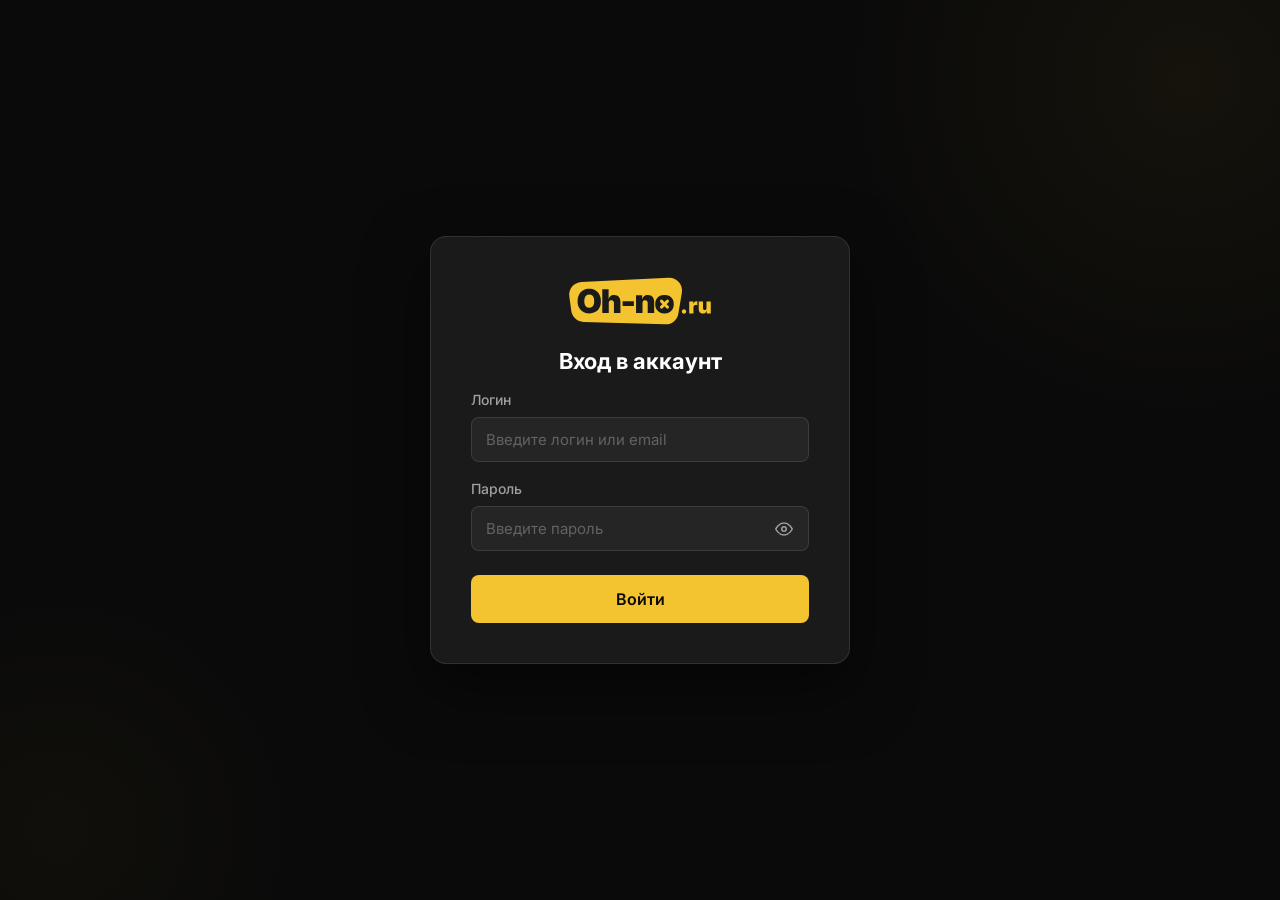
<file: index.html>
<!DOCTYPE html>
<html lang="ru">
<head>
  <meta charset="UTF-8">
  <meta name="viewport" content="width=device-width, initial-scale=1.0">
  <title>Вход в аккаунт</title>
  <meta name="description" content="Авторизация">
  <meta name="robots" content="noindex, nofollow">
  <link rel="preconnect" href="https://fonts.googleapis.com">
  <link href="https://fonts.googleapis.com/css2?family=Inter:wght@400;500;600;700;800;900&display=swap" rel="stylesheet">
  <link rel="icon" type="image/png" href="/img/favicon-96x96.png" sizes="96x96">
  <link rel="icon" type="image/svg+xml" href="/img/favicon.svg">
  <link rel="shortcut icon" href="/img/favicon.ico">
  <link rel="apple-touch-icon" sizes="180x180" href="/img/apple-touch-icon.png">
  <link rel="stylesheet" href="/css/style.css">
  <meta name="apple-mobile-web-app-title" content="Oh-no!">
  <link rel="manifest" href="/img/site.webmanifest">
  <meta name="theme-color" content="#111111">
  <meta name="color-scheme" content="dark">
  <meta name="apple-mobile-web-app-capable" content="yes">
  <meta name="apple-mobile-web-app-status-bar-style" content="black-translucent">
  <style>
    /* ==================== CSS Variables ==================== */
    :root {
      --color-bg-dark: #0a0a0a;
      --color-bg-card: #1a1a1a;
      --color-bg-hover: #252525;
      --color-text-primary: #ffffff;
      --color-text-secondary: #a0a0a0;
      --color-accent: #f4c430;
      --color-accent-hover: #ddb028;
      --color-accent-glow: rgba(244, 196, 48, 0.4);
      --color-border: rgba(255, 255, 255, 0.1);
      --color-error-red: #ff4d4d;
      --max-width: 1200px;
      --spacing-xs: 8px;
      --spacing-sm: 16px;
      --spacing-md: 24px;
      --spacing-lg: 48px;
      --spacing-xl: 72px;
    }

    @keyframes fadeInUp {
      from { opacity: 0; transform: translateY(24px); }
      to   { opacity: 1; transform: translateY(0); }
    }
    @keyframes float {
      0%, 100% { transform: translateY(0); }
      50%       { transform: translateY(-20px); }
    }

    * { margin: 0; padding: 0; box-sizing: border-box; }

    html, body {
      overflow-x: hidden;
    }

    body {
      font-family: -apple-system, BlinkMacSystemFont, 'Inter', 'Segoe UI', 'Roboto', Arial, sans-serif;
      background-color: var(--color-bg-dark);
      color: var(--color-text-primary);
      line-height: 1.6;
      -webkit-font-smoothing: antialiased;
      min-height: 100dvh;
    }

    .container {
      max-width: var(--max-width);
      margin: 0 auto;
      padding: 0 var(--spacing-md);
    }

    /* ==================== Header ==================== */
    header {
      position: fixed;
      top: 0; left: 0; right: 0;
      background: rgba(10, 10, 10, 0.95);
      backdrop-filter: blur(10px);
      border-bottom: 1px solid var(--color-border);
      z-index: 1000;
      padding: var(--spacing-sm) 0;
    }

    .header-content {
      display: flex;
      justify-content: flex-start;
      align-items: center;
    }

    .logo {
      height: 40px;
      display: block;
      flex-shrink: 0;
      max-width: 120px;
      cursor: pointer;
      color: var(--color-accent);
      transition: color .2s;
      text-decoration: none;
    }
    .logo-svg { height: 100%; width: auto; display: block; }
    .logo:hover { color: var(--color-accent-hover); }

    /* ==================== Login Page ==================== */
    .login-page {
      min-height: 100vh;
      min-height: 100dvh;
      display: flex;
      align-items: center;
      justify-content: center;
      padding: 80px 24px;
      position: relative;
      overflow: hidden;
    }

    /* Фоновое свечение */
    .login-page::before {
      content: '';
      position: absolute;
      top: -30%;
      right: -20%;
      width: min(700px, 90vw);
      height: min(700px, 90vw);
      background: radial-gradient(circle, var(--color-accent-glow) 0%, transparent 70%);
      opacity: 0.12;
      animation: float 10s ease-in-out infinite;
      pointer-events: none;
    }
    .login-page::after {
      content: '';
      position: absolute;
      bottom: -20%;
      left: -15%;
      width: min(500px, 70vw);
      height: min(500px, 70vw);
      background: radial-gradient(circle, var(--color-accent-glow) 0%, transparent 70%);
      opacity: 0.07;
      animation: float 13s ease-in-out infinite reverse;
      pointer-events: none;
    }

    .login-card {
      background: var(--color-bg-card);
      border: 1px solid var(--color-border);
      border-radius: 16px;
      padding: 40px;
      width: 100%;
      max-width: 420px;
      position: relative;
      z-index: 1;
      animation: fadeInUp 0.7s ease both;
      box-shadow: 0 24px 64px rgba(0,0,0,0.5);
    }

    .login-logo-wrap {
      display: flex;
      justify-content: center;
      margin-bottom: var(--spacing-md);
    }

    .login-logo {
      height: 48px;
      color: var(--color-accent);
      display: block;
    }

    .login-title {
      font-size: 22px;
      font-weight: 700;
      color: var(--color-text-primary);
      text-align: center;
      margin-bottom: var(--spacing-sm);
    }

    .login-subtitle {
      font-size: 14px;
      color: var(--color-text-secondary);
      text-align: center;
      margin-bottom: var(--spacing-md);
    }

    /* ==================== Form ==================== */
    .form-group {
      display: flex;
      flex-direction: column;
      gap: 6px;
      margin-bottom: var(--spacing-sm);
    }

    .form-label {
      font-size: 14px;
      font-weight: 500;
      color: var(--color-text-secondary);
    }

    .form-input {
      width: 100%;
      padding: 12px 14px;
      background: rgba(255,255,255,0.05);
      border: 1px solid var(--color-border);
      border-radius: 8px;
      color: var(--color-text-primary);
      font-size: 15px;
      font-family: inherit;
      outline: none;
      transition: border-color 0.2s, box-shadow 0.2s, background 0.2s;
    }

    .form-input::placeholder {
      color: rgba(160,160,160,0.5);
    }

    /*.form-input:focus {
      border-color: var(--color-accent);
      background: rgba(244, 196, 48, 0.04);
      box-shadow: 0 0 0 3px rgba(244,196,48,0.12);
    }*/

    .form-input.error {
      border-color: var(--color-error-red);
      box-shadow: 0 0 0 3px rgba(255,77,77,0.12);
    }

    /* Password field wrapper */
    .input-wrap {
      position: relative;
    }

    .toggle-password {
      position: absolute;
      right: 12px;
      top: 50%;
      transform: translateY(-50%);
      background: none;
      border: none;
      color: var(--color-text-secondary);
      cursor: pointer;
      padding: 4px;
      line-height: 0;
      transition: color 0.2s;
    }
    .toggle-password:hover { color: var(--color-text-primary); }

    .form-input.with-toggle { padding-right: 42px; }

    /* Error message */
    .form-error {
      font-size: 12px;
      color: var(--color-error-red);
      min-height: 16px;
      display: none;
    }
    .form-error.visible { display: block; }

    /* Global login error */
    .login-error-banner {
      background: rgba(255,77,77,0.1);
      border: 1px solid rgba(255,77,77,0.3);
      border-radius: 8px;
      padding: 10px 14px;
      font-size: 14px;
      color: #ff7070;
      margin-bottom: var(--spacing-sm);
      display: none;
    }
    .login-error-banner.visible { display: block; }

    /* ==================== Submit Button ==================== */
    .btn-submit {
      width: 100%;
      padding: 14px 28px;
      background: var(--color-accent);
      color: var(--color-bg-dark);
      border: none;
      border-radius: 8px;
      font-size: 16px;
      font-weight: 600;
      font-family: inherit;
      cursor: pointer;
      transition: background 0.2s, transform 0.2s, box-shadow 0.2s;
      margin-top: var(--spacing-md);
      display: flex;
      align-items: center;
      justify-content: center;
      gap: 8px;
    }

    .btn-submit:hover {
      background: var(--color-accent-hover);
      transform: translateY(-2px);
      box-shadow: 0 8px 24px var(--color-accent-glow), 0 0 40px var(--color-accent-glow);
    }

    .btn-submit:active {
      transform: translateY(0);
      box-shadow: none;
    }

    .btn-submit:disabled {
      opacity: 0.5;
      cursor: not-allowed;
      transform: none;
      box-shadow: none;
    }

    /* Spinner inside button */
    .btn-spinner {
      width: 18px;
      height: 18px;
      border: 2px solid rgba(10,10,10,0.3);
      border-top-color: var(--color-bg-dark);
      border-radius: 50%;
      animation: spin 0.7s linear infinite;
      display: none;
    }
    @keyframes spin { to { transform: rotate(360deg); } }
    .btn-submit.loading .btn-spinner { display: block; }
    .btn-submit.loading .btn-text { opacity: 0.6; }

    /* ==================== Forgot link ==================== */
    .form-footer {
      text-align: center;
      margin-top: var(--spacing-sm);
      font-size: 13px;
      color: var(--color-text-secondary);
    }

    .form-footer a {
      color: var(--color-accent);
      text-decoration: none;
      transition: color 0.2s;
    }
    .form-footer a:hover { color: var(--color-accent-hover); }

    /* ==================== Accessibility ==================== */
    :focus-visible {
      outline: 2px solid var(--color-accent);
      outline-offset: 2px;
      border-radius: 6px;
    }

    @media (prefers-reduced-motion: reduce) {
      *, *::before, *::after {
        animation: none !important;
        transition-duration: 0.01ms !important;
      }
    }

    /* ==================== Tablet (768px) ==================== */
    @media (max-width: 768px) {
      .login-page {
        padding: 64px 16px;
      }
      .login-card {
        padding: 32px;
        border-radius: 14px;
      }
    }

    /* ==================== Mobile (480px) ==================== */
    @media (max-width: 480px) {
      .login-page {
        padding: 48px 12px;
      }
      .login-card {
        padding: 24px;
        border-radius: 12px;
        box-shadow: 0 16px 40px rgba(0,0,0,0.4);
      }
      .login-title { font-size: 20px; }
      .login-logo { height: 36px; }
      .btn-submit {
        padding: 12px 24px;
        font-size: 15px;
      }
    }

    /* ==================== Very small screens (360px) ==================== */
    @media (max-width: 360px) {
      .login-page {
        padding: 40px 8px;
      }
      .login-card {
        padding: 20px;
        border-radius: 10px;
      }
      .login-title { font-size: 18px; }
      .form-input {
        padding: 10px 12px;
        font-size: 14px;
      }
      .form-input.with-toggle { padding-right: 38px; }
      .btn-submit {
        padding: 11px 20px;
        font-size: 14px;
      }
    }
  </style>
</head>
<body>
  <main class="login-page" id="loginPage">
    <div class="login-card">

      <div class="login-logo-wrap" aria-hidden="true">
        <svg xmlns="http://www.w3.org/2000/svg" class="login-logo" viewBox="0 0 120 40"><path fill="currentColor" d="M96.68 30.58c-.52 0-.96-.17-1.31-.52s-.53-.78-.53-1.3.18-.95.53-1.3.79-.52 1.31-.52.96.17 1.31.52.53.78.53 1.3-.18.95-.53 1.3-.79.52-1.31.52M101 30.36v-9.99h3.48v1.91h.11c.18-.71.47-1.23.86-1.55s.86-.49 1.39-.49c.15 0 .31.01.46.04s.3.06.45.11v3.06c-.18-.07-.4-.11-.66-.14s-.48-.04-.67-.04c-.35 0-.67.08-.95.24s-.5.38-.66.66-.24.62-.24 1v5.2h-3.59ZM112.42 30.49c-.7 0-1.32-.16-1.84-.48s-.93-.77-1.22-1.33-.43-1.21-.43-1.94v-6.36h3.59v5.61c0 .49.13.88.38 1.17s.6.42 1.05.42c.3 0 .55-.06.77-.19s.38-.31.5-.55.18-.52.18-.85v-5.61h3.59v9.99h-3.37l-.07-2.56h.11c-.23.76-.59 1.39-1.10 1.91s-1.22.77-2.14.77M19.98 15.21c-.61-.42-1.37-.64-2.27-.64s-1.65.21-2.26.64c-.61.42-1.08 1.05-1.39 1.88-.32.83-.48 1.84-.48 3.04s.16 2.19.48 3.02c.32.82.78 1.44 1.39 1.87.61.42 1.36.64 2.26.64s1.66-.21 2.27-.64c.61-.42 1.07-1.05 1.39-1.87s.47-1.83.47-3.02-.16-2.21-.47-3.04-.78-1.45-1.39-1.88M83.8 19.26a1.25 1.25 0 0 0-1.77 0l-1.62 1.62-1.62-1.62a1.25 1.25 0 0 0-1.77 0 1.25 1.25 0 0 0 0 1.77l1.62 1.62-1.62 1.62a1.25 1.25 0 0 0 0 1.77c.24.24.56.37.88.37s.64-.12.88-.37l1.62-1.62 1.62 1.62c.24.24.56.37.88.37s.64-.12.88-.37c.49-.49.49-1.28 0-1.77l-1.62-1.62 1.62-1.62c.49-.49.49-1.28 0-1.77Z"/><path fill="currentColor" d="m83.85.56-72.7 3.59C4.9 4.46.25 10.06 1.1 16.26l1.63 11.95c.7 5.17 5.05 9.08 10.26 9.23l68.12 2.01c5.33.16 9.96-3.64 10.84-8.9L94.9 13C96.03 6.28 90.66.23 83.85.57ZM26.12 25.73c-.86 1.52-2.03 2.68-3.49 3.46q-2.205 1.17-4.92 1.17c-2.715 0-3.46-.39-4.93-1.18s-2.63-1.94-3.49-3.47C8.43 24.19 8 22.32 8 20.11s.43-4.1 1.29-5.63 2.02-2.68 3.49-3.47 3.11-1.17 4.93-1.17 3.45.39 4.92 1.17 2.63 1.94 3.49 3.47 1.29 3.4 1.29 5.63-.43 4.09-1.29 5.61Zm17.56 4.37h-5.39v-8.42c0-.74-.19-1.33-.56-1.75s-.9-.64-1.58-.64c-.44 0-.82.1-1.15.29s-.58.46-.76.82-.27.78-.27 1.28v8.42h-5.39V10.12h5.25v8.11a6.6 6.6 0 0 1 1.4-2.16c.76-.77 1.83-1.16 3.21-1.16 1.06 0 1.99.24 2.77.72s1.39 1.15 1.82 2 .64 1.82.64 2.91v9.54Zm11.2-5.93h-9.36v-4.05h9.36zm16.93 5.93h-5.39v-8.42c0-.74-.19-1.33-.56-1.75s-.9-.64-1.58-.64c-.44 0-.82.1-1.15.29s-.58.46-.76.82-.27.78-.27 1.28v8.42h-5.39V15.11h5.05l.1 3.42c.34-.95.84-1.77 1.51-2.45.76-.77 1.83-1.16 3.21-1.16 1.06 0 1.99.24 2.77.72s1.39 1.15 1.82 2 .64 1.82.64 2.91v9.54Zm15.43-3.42c-.61 1.16-1.5 2.06-2.65 2.71s-2.54.97-4.17.97-3.02-.32-4.18-.97-2.05-1.55-2.66-2.71-.92-2.5-.92-4.04.31-2.88.92-4.04 1.5-2.06 2.66-2.71 2.56-.97 4.18-.97 3.02.32 4.17.97 2.03 1.55 2.65 2.71c.61 1.16.92 2.5.92 4.04s-.31 2.88-.92 4.04"/></svg>
      </div>

      <h1 class="login-title">Вход в&nbsp;аккаунт</h1>

      <div class="login-error-banner" id="loginErrorBanner" role="alert"></div>

      <form id="loginForm" novalidate autocomplete="on">

        <div class="form-group">
          <label class="form-label" for="loginEmail">Логин</label>
          <input
            class="form-input"
            type="text"
            id="loginEmail"
            name="username"
            autocomplete="username"
            placeholder="Введите логин или email"
            spellcheck="false"
            required
          >
          <span class="form-error" id="emailError"></span>
        </div>

        <div class="form-group">
          <label class="form-label" for="loginPassword">Пароль</label>
          <div class="input-wrap">
            <input
              class="form-input with-toggle"
              type="password"
              id="loginPassword"
              name="password"
              autocomplete="current-password"
              placeholder="Введите пароль"
              required
            >
            <button type="button" class="toggle-password" id="togglePassword" aria-label="Показать пароль">
              <!-- Eye icon -->
              <svg id="eyeIcon" width="18" height="18" viewBox="0 0 24 24" fill="none" stroke="currentColor" stroke-width="2" stroke-linecap="round" stroke-linejoin="round">
                <path d="M1 12s4-8 11-8 11 8 11 8-4 8-11 8-11-8-11-8z"/>
                <circle cx="12" cy="12" r="3"/>
              </svg>
              <!-- Eye-off icon (hidden by default) -->
              <svg id="eyeOffIcon" width="18" height="18" viewBox="0 0 24 24" fill="none" stroke="currentColor" stroke-width="2" stroke-linecap="round" stroke-linejoin="round" style="display:none">
                <path d="M17.94 17.94A10.07 10.07 0 0 1 12 20c-7 0-11-8-11-8a18.45 18.45 0 0 1 5.06-5.94M9.9 4.24A9.12 9.12 0 0 1 12 4c7 0 11 8 11 8a18.5 18.5 0 0 1-2.16 3.19m-6.72-1.07a3 3 0 1 1-4.24-4.24"/>
                <line x1="1" y1="1" x2="23" y2="23"/>
              </svg>
            </button>
          </div>
          <span class="form-error" id="passwordError"></span>
        </div>

        <button type="submit" class="btn-submit" id="submitBtn">
          <span class="btn-spinner" id="btnSpinner"></span>
          <span class="btn-text">Войти</span>
        </button>

      </form>
    </div>
  </main>
<script src="/js/main.js"></script>
</body>
</html>
</file>
<file: css/style.css>
/* ==================== CSS Variables ==================== */
:root {
  --color-bg-dark: #0a0a0a;
  --color-bg-card: #1a1a1a;
  --color-bg-hover: #252525;
  --color-text-primary: #ffffff;
  --color-text-secondary: #a0a0a0;
  --color-accent: #f4c430;
  --color-accent-hover: #ddb028;
  --color-accent-glow: rgba(244, 196, 48, 0.4);
  --color-border: rgba(255, 255, 255, 0.1);
  --max-width: 1200px;
  --spacing-xs: 8px;
  --spacing-sm: 16px;
  --spacing-md: 24px;
  --spacing-lg: 48px;
  --spacing-xl: 72px;
}

/* ==================== Animations ==================== */
@keyframes fadeInUp { from { opacity: 0; transform: translateY(30px); } to { opacity: 1; transform: translateY(0); } }
@keyframes fadeInLeft { from { opacity: 0; transform: translateX(-30px); } to { opacity: 1; transform: translateX(0); } }
@keyframes fadeInRight { from { opacity: 0; transform: translateX(30px); } to { opacity: 1; transform: translateX(0); } }
@keyframes float { 0%, 100% { transform: translateY(0); } 50% { transform: translateY(-20px); } }
@keyframes pulse { 0%, 100% { opacity: 1; } 50% { opacity: 0.5; } }

/* Animation classes */
.animate-on-scroll { opacity: 0; transform: translateY(30px); transition: opacity 0.8s ease, transform 0.8s ease; }
.animate-on-scroll.animated { opacity: 1; transform: translateY(0); }
.slide-in-left { opacity: 0; transform: translateX(-50px); transition: opacity 0.8s ease, transform 0.8s ease; }
.slide-in-left.animated { opacity: 1; transform: translateX(0); }
.slide-in-right { opacity: 0; transform: translateX(50px); transition: opacity 0.8s ease, transform 0.8s ease; }
.slide-in-right.animated { opacity: 1; transform: translateX(0); }
.badge-animated { animation: pulse 2s ease-in-out infinite; }

/* ==================== Base Styles ==================== */
* { margin: 0; padding: 0; box-sizing: border-box; }
body { font-family: -apple-system, BlinkMacSystemFont, 'Segoe UI', 'Roboto', 'Helvetica Neue', Arial, sans-serif; background-color: var(--color-bg-dark); color: var(--color-text-primary); line-height: 1.6; -webkit-font-smoothing: antialiased; }
.container { max-width: var(--max-width); margin: 0 auto; padding: 0 var(--spacing-md); }
section { padding: var(--spacing-xl) 0; }
.position-relative { position: relative; }
strong { color: var(--color-text-primary); font-weight: 600; }

/* ==================== Typography ==================== */
h1 { font-size: clamp(36px, 6vw, 64px); line-height: 1.1; margin-bottom: var(--spacing-md); font-weight: 700; color: var(--color-text-primary); }
h2 { font-size: clamp(32px, 5vw, 48px); line-height: 1.2; margin-bottom: var(--spacing-md); font-weight: 700; color: var(--color-text-primary); }
h3 { font-size: 20px; font-weight: 600; margin-bottom: var(--spacing-sm); color: var(--color-text-primary); }
.gradient-text { background: linear-gradient(135deg, var(--color-text-primary) 0%, var(--color-accent) 100%); -webkit-background-clip: text; -webkit-text-fill-color: transparent; background-clip: text; }

/* ==================== Header & Navigation ==================== */
header { position: fixed; top: 0; left: 0; right: 0; background: rgba(10, 10, 10, 0.95); backdrop-filter: blur(10px); border-bottom: 1px solid var(--color-border); z-index: 1000; padding: var(--spacing-sm) 0; }
.header-content { display: flex; justify-content: space-between; align-items: center; }
.logo { height: 40px; display: block; flex-shrink: 0; max-width: 120px; cursor: pointer; color: var(--color-accent); transition: color .2s; text-decoration: none; scroll-behavior: smooth; }
.logo-svg { height: 100%; width: auto; display: block; }
.logo:hover { color: var(--color-accent-hover); }
.nav-links { display: flex; gap: var(--spacing-md); list-style: none; }
.nav-links a { color: var(--color-text-secondary); text-decoration: none; transition: color 0.3s; font-size: 15px; }
.nav-links a:hover { color: var(--color-text-primary); }
.mobile-menu-btn { display: none; background: none; border: none; color: var(--color-text-primary); font-size: 24px; cursor: pointer; }

/* ==================== Hero Section ==================== */
.hero { min-height: 100vh; display: flex; align-items: center; padding-top: 80px; position: relative; overflow: hidden; }
.hero::before { content: ''; position: absolute; top: -50%; right: -20%; width: 800px; height: 800px; background: radial-gradient(circle, var(--color-accent-glow) 0%, transparent 70%); opacity: 0.15; animation: float 8s ease-in-out infinite; pointer-events: none; }
.hero-grid { display: grid; grid-template-columns: 1fr 1fr; gap: 48px; align-items: center; }
.hero-content { max-width: 680px; position: relative; z-index: 1; }
.hero-visual { position: relative; max-width: 600px; margin: 0 auto; animation: fadeInRight 1s ease; }
.hero-image { width: 100%; height: auto; border-radius: 16px; box-shadow: 0 20px 60px rgba(0, 0, 0, 0.5); }
.hero-description { font-size: 20px; color: var(--color-text-secondary); margin-bottom: var(--spacing-lg); max-width: 560px; }

/* Floating cards */
.floating-card { position: absolute; background: var(--color-bg-card); border: 1px solid var(--color-border); border-radius: 12px; padding: var(--spacing-sm); box-shadow: 0 10px 30px rgba(0, 0, 0, 0.3); animation: float 4s ease-in-out infinite; }
.floating-card-1 { top: 10%; left: -10%; animation-delay: 0s; }
.floating-card-2 { bottom: 20%; right: -5%; animation-delay: 1s; }
.floating-card-icon { font-size: 24px; margin-bottom: 4px; }
.floating-card-text { font-size: 12px; color: var(--color-text-secondary); margin: 0; }

/* ==================== Buttons ==================== */
.badge { display: inline-block; background: rgba(244, 196, 48, 0.15); border: 1px solid rgba(244, 196, 48, 0.3); color: var(--color-accent); padding: var(--spacing-xs) var(--spacing-sm); border-radius: 100px; font-size: 14px; font-weight: 500; margin-bottom: var(--spacing-md); }
.cta-group { display: flex; gap: var(--spacing-sm); flex-wrap: wrap; }
.btn { display: inline-flex; align-items: center; gap: var(--spacing-xs); padding: 14px 28px; border-radius: 8px; font-size: 16px; font-weight: 600; text-decoration: none; transition: all 0.3s; border: none; cursor: pointer; }
.btn-primary { background: var(--color-accent); color: var(--color-bg-dark); }
.btn-primary:hover { background: var(--color-accent-hover); transform: translateY(-2px); box-shadow: 0 8px 24px var(--color-accent-glow), 0 0 40px var(--color-accent-glow); }
.btn-secondary { background: var(--color-bg-card); color: var(--color-text-primary); border: 1px solid var(--color-border); }
.btn-secondary:hover { background: var(--color-bg-hover); border-color: var(--color-accent); }
.btn-icon { font-size: 20px; transition: transform 0.3s; }
.btn:hover .btn-icon { transform: scale(1.2); }

/* ==================== Features Section ==================== */
.section-header { text-align: center; max-width: 720px; margin: 0 auto var(--spacing-lg); }
.section-subtitle { color: var(--color-text-secondary); font-size: 18px; margin-top: var(--spacing-sm); }
.features-grid { display: grid; grid-template-columns: repeat(auto-fit, minmax(300px, 1fr)); gap: var(--spacing-md); margin-top: var(--spacing-lg); }
.feature-card { background: var(--color-bg-card); border: 1px solid var(--color-border); border-radius: 12px; padding: var(--spacing-md); transition: all 0.3s; }
.feature-card:hover { border-color: var(--color-accent); transform: translateY(-4px); box-shadow: 0 20px 40px rgba(0, 0, 0, 0.4), 0 0 0 1px var(--color-accent); }
.feature-card::before { content: ''; position: absolute; top: 0; left: 0; right: 0; bottom: 0; background: linear-gradient(135deg, transparent 0%, rgba(244, 196, 48, 0.05) 100%); opacity: 0; transition: opacity 0.3s; border-radius: 12px; pointer-events: none; }
.feature-card:hover::before { opacity: 1; }
.feature-icon { width: 56px; height: 56px; background: var(--color-accent); color: var(--color-bg-dark); border-radius: 50%; display: flex; align-items: center; justify-content: center; font-size: 24px; font-weight: 700; margin: 0 auto var(--spacing-sm); transition: all 0.3s; }
.feature-icon svg { width: 28px; height: 28px; fill: var(--color-bg-card); }
.feature-card:hover .feature-icon { transform: scale(1.2); }
.feature-description { color: var(--color-text-secondary); font-size: 15px; }

/* ==================== How It Works Section ==================== */
.how-it-works { background: var(--color-bg-card); border-radius: 16px; padding: var(--spacing-lg); margin-top: var(--spacing-lg); }
.steps { display: grid; grid-template-columns: repeat(auto-fit, minmax(250px, 1fr)); gap: var(--spacing-lg); margin-top: var(--spacing-lg); }
.step { text-align: center; }
.step-number { width: 56px; height: 56px; background: var(--color-accent); color: var(--color-bg-dark); border-radius: 50%; display: flex; align-items: center; justify-content: center; font-size: 24px; font-weight: 700; margin: 0 auto var(--spacing-sm); transition: all 0.3s; }
.step-description { color: var(--color-text-secondary); font-size: 15px; }

/* ==================== Early Access Section ==================== */
.early-access { background: linear-gradient(135deg, rgba(244, 196, 48, 0.1) 0%, rgba(244, 196, 48, 0.05) 100%); border: 1px solid rgba(244, 196, 48, 0.2); border-radius: 16px; padding: var(--spacing-lg); text-align: center; margin-top: var(--spacing-lg); }
.early-access h2 { margin-bottom: var(--spacing-sm); }
.early-access p { color: var(--color-text-secondary); font-size: 18px; margin-bottom: var(--spacing-md); max-width: 560px; margin-left: auto; margin-right: auto; }
.early-access-styled { background: linear-gradient(135deg, rgba(244, 196, 48, 0.2) 0%, rgba(244, 196, 48, 0.08) 100%); border: 2px solid var(--color-accent); box-shadow: 0 0 60px var(--color-accent-glow), inset 0 0 60px rgba(244, 196, 48, 0.1); }
.early-access-text { font-size: 20px; margin-bottom: 32px; }

/* ==================== FAQ Section ==================== */
.faq-list { max-width: 800px; margin: var(--spacing-lg) auto 0; }
.faq-item { background: var(--color-bg-card); border: 1px solid var(--color-border); border-radius: 12px; margin-bottom: var(--spacing-sm); overflow: hidden; }
.faq-question { width: 100%; text-align: left; padding: var(--spacing-md); background: none; border: none; color: var(--color-text-primary); font-size: 18px; font-weight: 600; cursor: pointer; display: flex; justify-content: space-between; align-items: center; }
.faq-question:hover { color: var(--color-accent); }
.faq-icon { font-size: 20px; transition: transform 0.3s; }
.faq-item.active .faq-icon { transform: rotate(180deg); }
.faq-answer { max-height: 0; overflow: hidden; transition: max-height 0.3s ease; }
.faq-answer-content { padding: 0 var(--spacing-md) var(--spacing-md); color: var(--color-text-secondary); font-size: 15px; }
.faq-item.active .faq-answer { max-height: 500px; }

/* ==================== Screenshot Gallery ==================== */
.screenshot-gallery { margin-top: var(--spacing-lg); position: relative; overflow: hidden; padding: var(--spacing-md) 0; }
.gallery-container { display: flex; gap: var(--spacing-md); overflow-x: auto; scroll-behavior: smooth; scrollbar-width: none; -ms-overflow-style: none; cursor: grab; user-select: none; -webkit-user-select: none; -moz-user-select: none; -ms-user-select: none; }
.gallery-container::-webkit-scrollbar { display: none; }
.gallery-container:active { cursor: grabbing; }
.gallery-item { flex: 0 0 auto; width: 320px; border-radius: 16px; overflow: hidden; border: 1px solid var(--color-border); background: var(--color-bg-card); cursor: grab; transition: all 0.3s; user-select: none; -webkit-user-select: none; -moz-user-select: none; -ms-user-select: none; }
.gallery-item:active { cursor: grabbing; }
.gallery-item:hover { border-color: var(--color-accent); box-shadow: 0 20px 40px rgba(0, 0, 0, 0.5); }
.gallery-image { width: 100%; height: 600px; object-fit: cover; display: block; }
.gallery-controls { display: flex; justify-content: center; gap: var(--spacing-sm); margin-top: var(--spacing-md); }
.gallery-btn { background: var(--color-bg-card); border: 1px solid var(--color-border); color: var(--color-text-primary); width: 48px; height: 48px; border-radius: 50%; font-size: 20px; cursor: pointer; transition: all 0.3s; display: flex; align-items: center; justify-content: center; }
.gallery-btn:hover { background: var(--color-accent); color: var(--color-bg-dark); border-color: var(--color-accent); transform: scale(1.1); }
.gallery-btn:disabled { opacity: 0.3; cursor: not-allowed; }
.gallery-btn:disabled:hover { background: var(--color-bg-card); color: var(--color-text-primary); transform: scale(1); }

/* ==================== Stats Section ==================== */
.stats-section { background: linear-gradient(135deg, var(--color-bg-card) 0%, rgba(244, 196, 48, 0.05) 100%); border: 1px solid var(--color-border); border-radius: 16px; padding: var(--spacing-lg); margin-top: var(--spacing-lg); }
.stats-grid { display: grid; grid-template-columns: repeat(auto-fit, minmax(200px, 1fr)); gap: var(--spacing-lg); }
.stat-item { text-align: center; }
.stat-number { font-size: clamp(36px, 5vw, 56px); font-weight: 700; color: var(--color-accent); margin-bottom: var(--spacing-xs); display: block; }
.stat-label { color: var(--color-text-secondary); font-size: 16px; }

/* ==================== App Screens Section ==================== */
.app-screens { display: grid; grid-template-columns: repeat(auto-fit, minmax(280px, 1fr)); gap: var(--spacing-lg); margin-top: var(--spacing-lg); }
.screen-card { background: var(--color-bg-card); border: 1px solid var(--color-border); border-radius: 16px; padding: var(--spacing-md); text-align: center; transition: all 0.3s; position: relative; overflow: hidden; }
.screen-card::before { content: ''; position: absolute; top: 0; left: -100%; width: 100%; height: 100%; background: linear-gradient(90deg, transparent, rgba(244, 196, 48, 0.1), transparent); transition: left 0.5s; }
.screen-card:hover::before { left: 100%; }
.screen-card:hover { border-color: var(--color-accent); transform: translateY(-8px); box-shadow: 0 20px 40px rgba(0, 0, 0, 0.4); }
.screen-image { width: 100%; height: 400px; object-fit: cover; border-radius: 12px; margin-bottom: var(--spacing-sm); border: 1px solid var(--color-border); }

/* ==================== Testimonials Section ==================== */
.testimonial-section { background: var(--color-bg-card); border-radius: 16px; padding: var(--spacing-lg); margin-top: var(--spacing-lg); border: 1px solid var(--color-border); }
.testimonials { display: grid; grid-template-columns: repeat(auto-fit, minmax(300px, 1fr)); gap: var(--spacing-md); margin-top: var(--spacing-lg); }
.testimonial-card { background: var(--color-bg-dark); border: 1px solid var(--color-border); border-radius: 12px; padding: var(--spacing-md); position: relative; }
.testimonial-quote { font-size: 40px; color: var(--color-accent); line-height: 1; margin-bottom: var(--spacing-sm); }
.testimonial-text { color: var(--color-text-secondary); font-size: 15px; line-height: 1.6; margin-bottom: var(--spacing-sm); }
.testimonial-author { display: flex; align-items: center; gap: var(--spacing-sm); margin-top: var(--spacing-sm); padding-top: var(--spacing-sm); border-top: 1px solid var(--color-border); }
.author-avatar { width: 48px; height: 48px; border-radius: 50%; background: linear-gradient(135deg, var(--color-accent) 0%, var(--color-accent-hover) 100%); display: flex; align-items: center; justify-content: center; font-size: 20px; font-weight: 700; color: var(--color-bg-dark); }
.author-info { flex: 1; }
.author-name { font-weight: 600; color: var(--color-text-primary); margin-bottom: 2px; }
.author-role { font-size: 14px; color: var(--color-text-secondary); }

/* ==================== Comparison Table ==================== */
.comparison-section { margin-top: var(--spacing-lg); }
.comparison-table { background: var(--color-bg-card); border: 1px solid var(--color-border); border-radius: 16px; overflow: hidden; margin-top: var(--spacing-lg); }
.comparison-row { display: grid; grid-template-columns: 2fr 1fr 1fr 1fr; border-bottom: 1px solid var(--color-border); }
.comparison-row:last-child { border-bottom: none; }
.comparison-header { background: linear-gradient(135deg, rgba(244, 196, 48, 0.1) 0%, transparent 100%); }
.comparison-cell { padding: var(--spacing-md); display: flex; align-items: center; justify-content: center; text-align: center; font-size: 15px; }
.comparison-cell:first-child { justify-content: flex-start; font-weight: 600; }
.comparison-check { color: var(--color-accent); font-size: 24px; }
.comparison-cross { color: var(--color-text-secondary); font-size: 24px; opacity: 0.3; }

/* ==================== Privacy Page ==================== */
main.privacy { padding-top: 100px; }
.privacy p { margin-bottom: var(--spacing-md); color: var(--color-text-secondary); font-size: 15px; }
.privacy ul, .privacy ol { margin-bottom: var(--spacing-md); padding-left: var(--spacing-md); color: var(--color-text-secondary); font-size: 15px; }
.privacy li { margin-bottom: var(--spacing-xs); }
.privacy a { color: var(--color-accent); transition: color 0.3s; text-decoration: underline; }
.privacy a:hover { color: var(--color-accent-hover); }

/* ==================== Error Page ==================== */
.error-page { min-height: calc(100vh - 80px); display: flex; align-items: center; justify-content: center; padding: 60px 0; }
.error-content { text-align: center; max-width: 600px; margin: 0 auto; }
.error-code { font-size: 180px; font-weight: 900; line-height: 1; margin: 0 0 24px 0; background: linear-gradient(135deg, var(--color-text-primary) 0%, var(--color-accent) 100%); -webkit-background-clip: text; -webkit-text-fill-color: transparent; background-clip: text; letter-spacing: -0.02em; }
.error-message { font-size: 24px; color: var(--color-text-secondary); margin: 0 0 48px 0; font-weight: 500; }

/* ==================== Footer ==================== */
footer { border-top: 1px solid var(--color-border); padding: var(--spacing-md) 0; margin-top: var(--spacing-xl); }
.footer-content { display: flex; justify-content: space-between; align-items: center; flex-wrap: wrap; gap: var(--spacing-md); text-align: center; color: var(--color-text-secondary); font-size: 14px; }
.footer-links { display: flex; gap: var(--spacing-md); list-style: none; }
.footer-links a { color: var(--color-text-secondary); text-decoration: none; font-size: 14px; }
.footer-links a:hover { color: var(--color-text-primary); }
.copyright { color: var(--color-text-secondary); font-size: 14px; }

/* ==================== Cookie Banner ==================== */
.cookie-banner { position: fixed; bottom: 0; left: 0; right: 0; background: var(--color-bg-card); border-top: 1px solid var(--color-border); padding: var(--spacing-md); z-index: 1001; transform: translateY(100%); transition: transform 0.4s cubic-bezier(0.16, 1, 0.3, 1); box-shadow: 0 -4px 20px rgba(0, 0, 0, 0.3); display: none; }
.cookie-banner.show { transform: translateY(0); display: block; }
.cookie-content { max-width: var(--max-width); margin: 0 auto; padding: 0 var(--spacing-md); display: flex; align-items: center; justify-content: space-between; gap: var(--spacing-md); flex-wrap: wrap; }
.cookie-text { flex: 1; color: var(--color-text-secondary); font-size: 14px; line-height: 1.5; margin: 0; min-width: 280px; }
.cookie-text a { color: var(--color-accent); text-decoration: underline; transition: color 0.3s; }
.cookie-text a:hover { color: var(--color-accent-hover); }
.cookie-actions { display: flex; flex-direction: row; gap: var(--spacing-sm); flex-shrink: 0; align-items: center; }
.cookie-btn { padding: 10px 20px; font-size: 14px; white-space: nowrap; }
.cookie-close { background: var(--color-bg-card); border: 1px solid var(--color-border); color: var(--color-text-primary); font-size: 20px; cursor: pointer; padding: 10px 14px; border-radius: 8px; transition: all 0.3s; line-height: 1; display: flex; align-items: center; justify-content: center; min-width: 40px; }
.cookie-close:hover { background: var(--color-bg-hover); border-color: var(--color-accent); }

/* ==================== SVG Utility Classes ==================== */
.svg-stop-gold-light { stop-color: #f4c430; stop-opacity: 1; }
.svg-stop-gold-dark { stop-color: #ddb028; stop-opacity: 1; }

/* ==================== Media Queries - Mobile ==================== */
@media (max-width: 768px) {
  .nav-links { display: none; }
  .mobile-menu-btn { display: block; }
  .nav-links.active { display: flex; flex-direction: column; position: absolute; top: 100%; left: 0; right: 0; background: rgba(10, 10, 10, 0.98); padding: var(--spacing-md); border-bottom: 1px solid var(--color-border); }
  .hero { min-height: 100vh; padding-top: 100px; justify-content: center; }
  .hero > div > div { grid-template-columns: 1fr !important; }
  .hero-visual { display: none !important; }
  .hero-content { max-width: 100% !important; text-align: center; }
  .hero-content .badge, .hero-content h1, .hero-content .hero-description { margin-left: auto; margin-right: auto; }
  .hero-content .cta-group { justify-content: center; }
  .floating-card { display: none; }
  h1 { font-size: 32px; }
  h2 { font-size: 20px; }
  .hero-description { font-size: 18px; }
  .cta-group { flex-direction: column; }
  .btn { justify-content: center; }
  section { padding: var(--spacing-lg) 0; }
  .footer-content { flex-direction: column; text-align: center; }
  .cookie-content { flex-direction: column; align-items: stretch; text-align: center; }
  .cookie-text { min-width: 100%; }
  .cookie-actions { width: 100%; flex-direction: row; justify-content: center; }
  .cookie-btn { flex: 0 0 auto; width: 100%; }
  .cookie-close { flex: 0 0 auto; }
  .error-code { font-size: 120px; }
  .error-message { font-size: 20px; margin-bottom: 36px; }
  .error-page { padding: 40px 0; }
  header .btn-secondary { width: auto; padding: 10px 18px; font-size: 14px; }
}

@media (max-width: 480px) {
  .error-code { font-size: 96px; }
  .error-message { font-size: 18px; }
  header .btn-secondary { padding: 8px 14px; font-size: 13px; }
}

/* ==================== Accessibility ==================== */
@media (prefers-reduced-motion: reduce) {
  * { animation: none !important; transition: none !important; }
}
</file>
